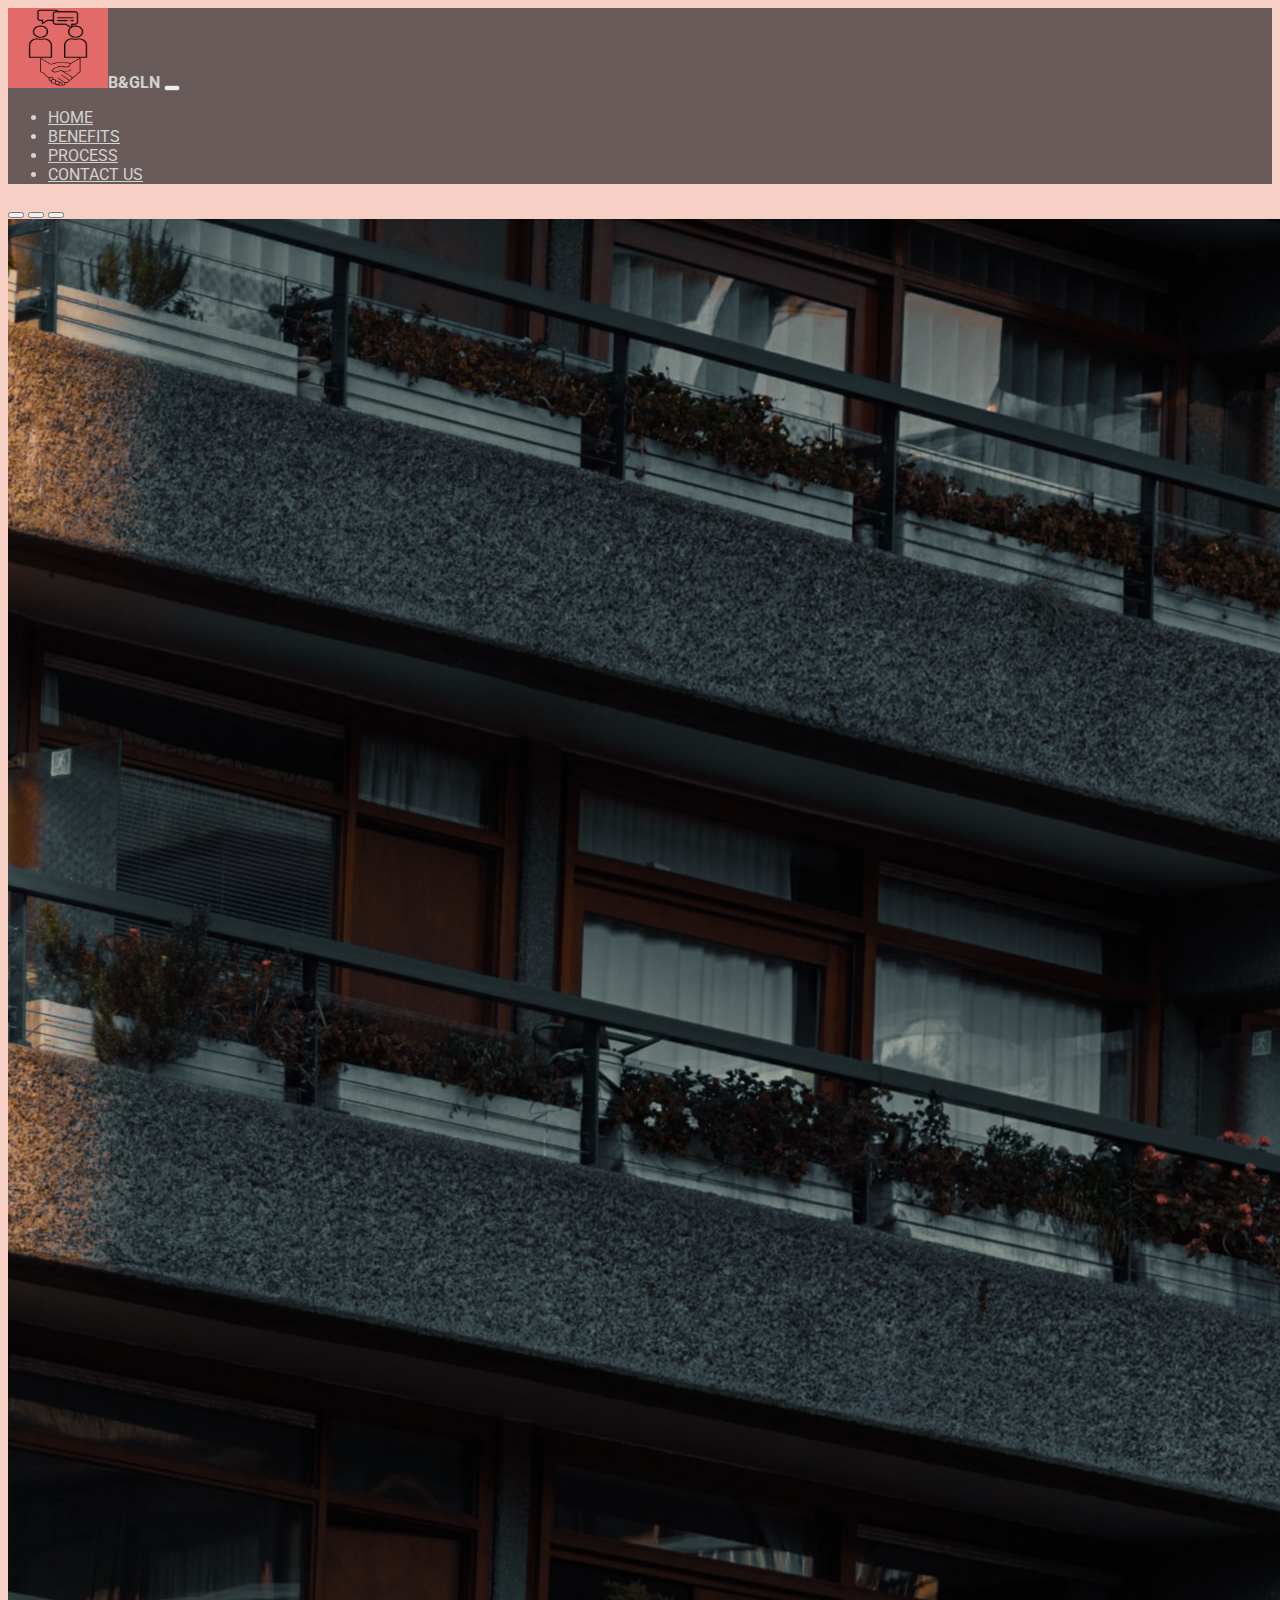
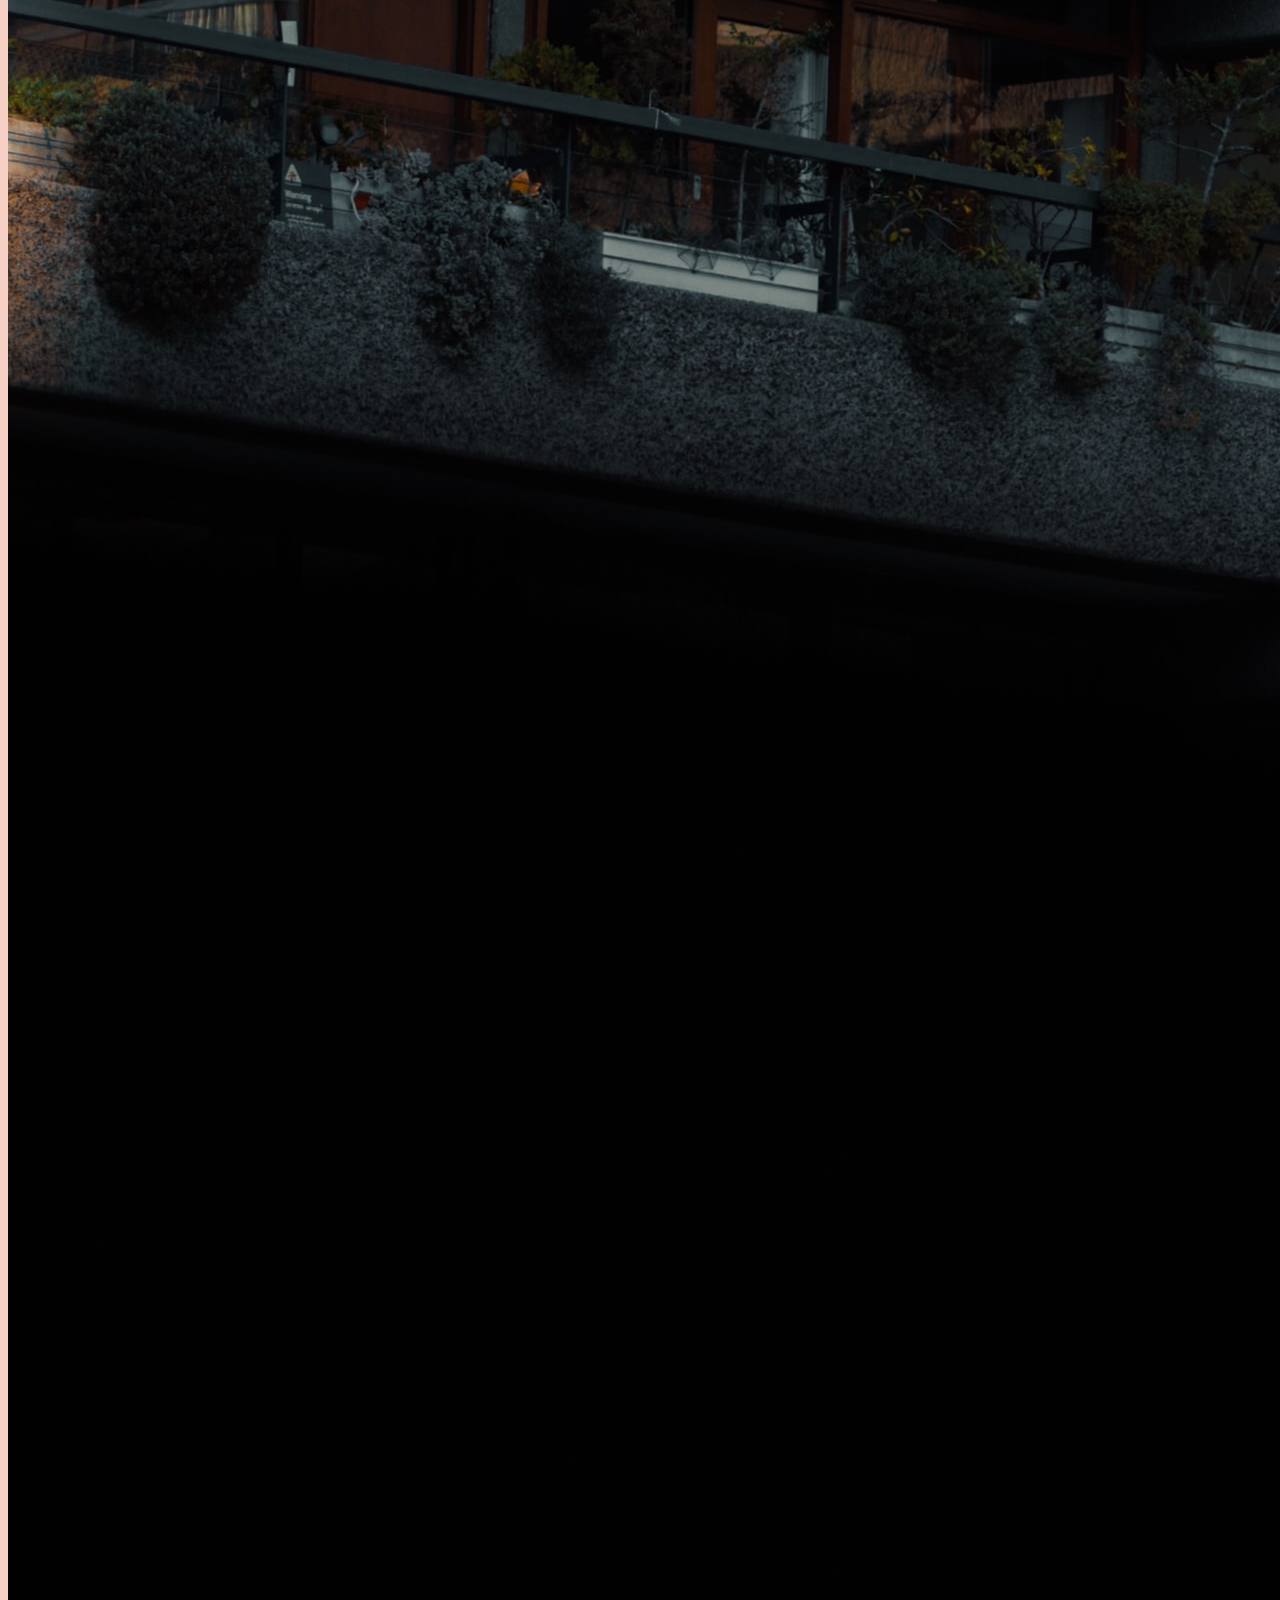
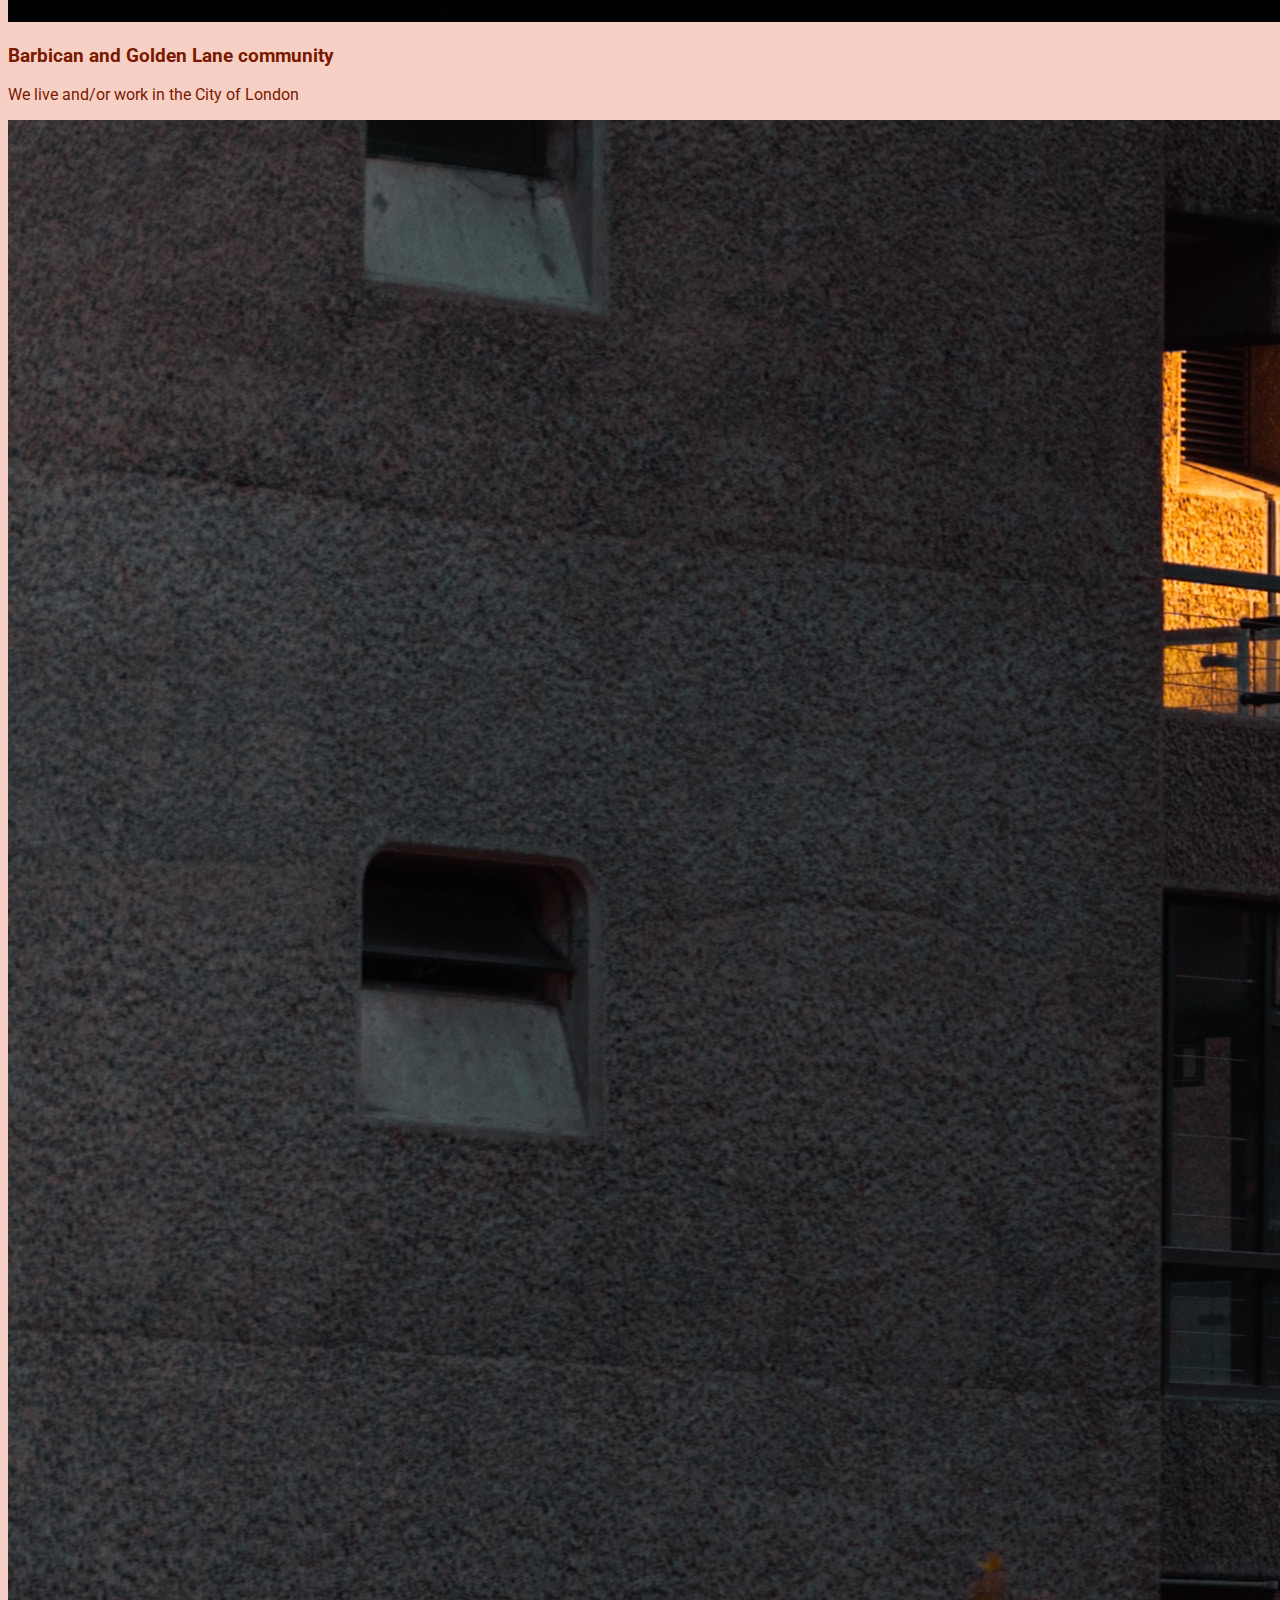
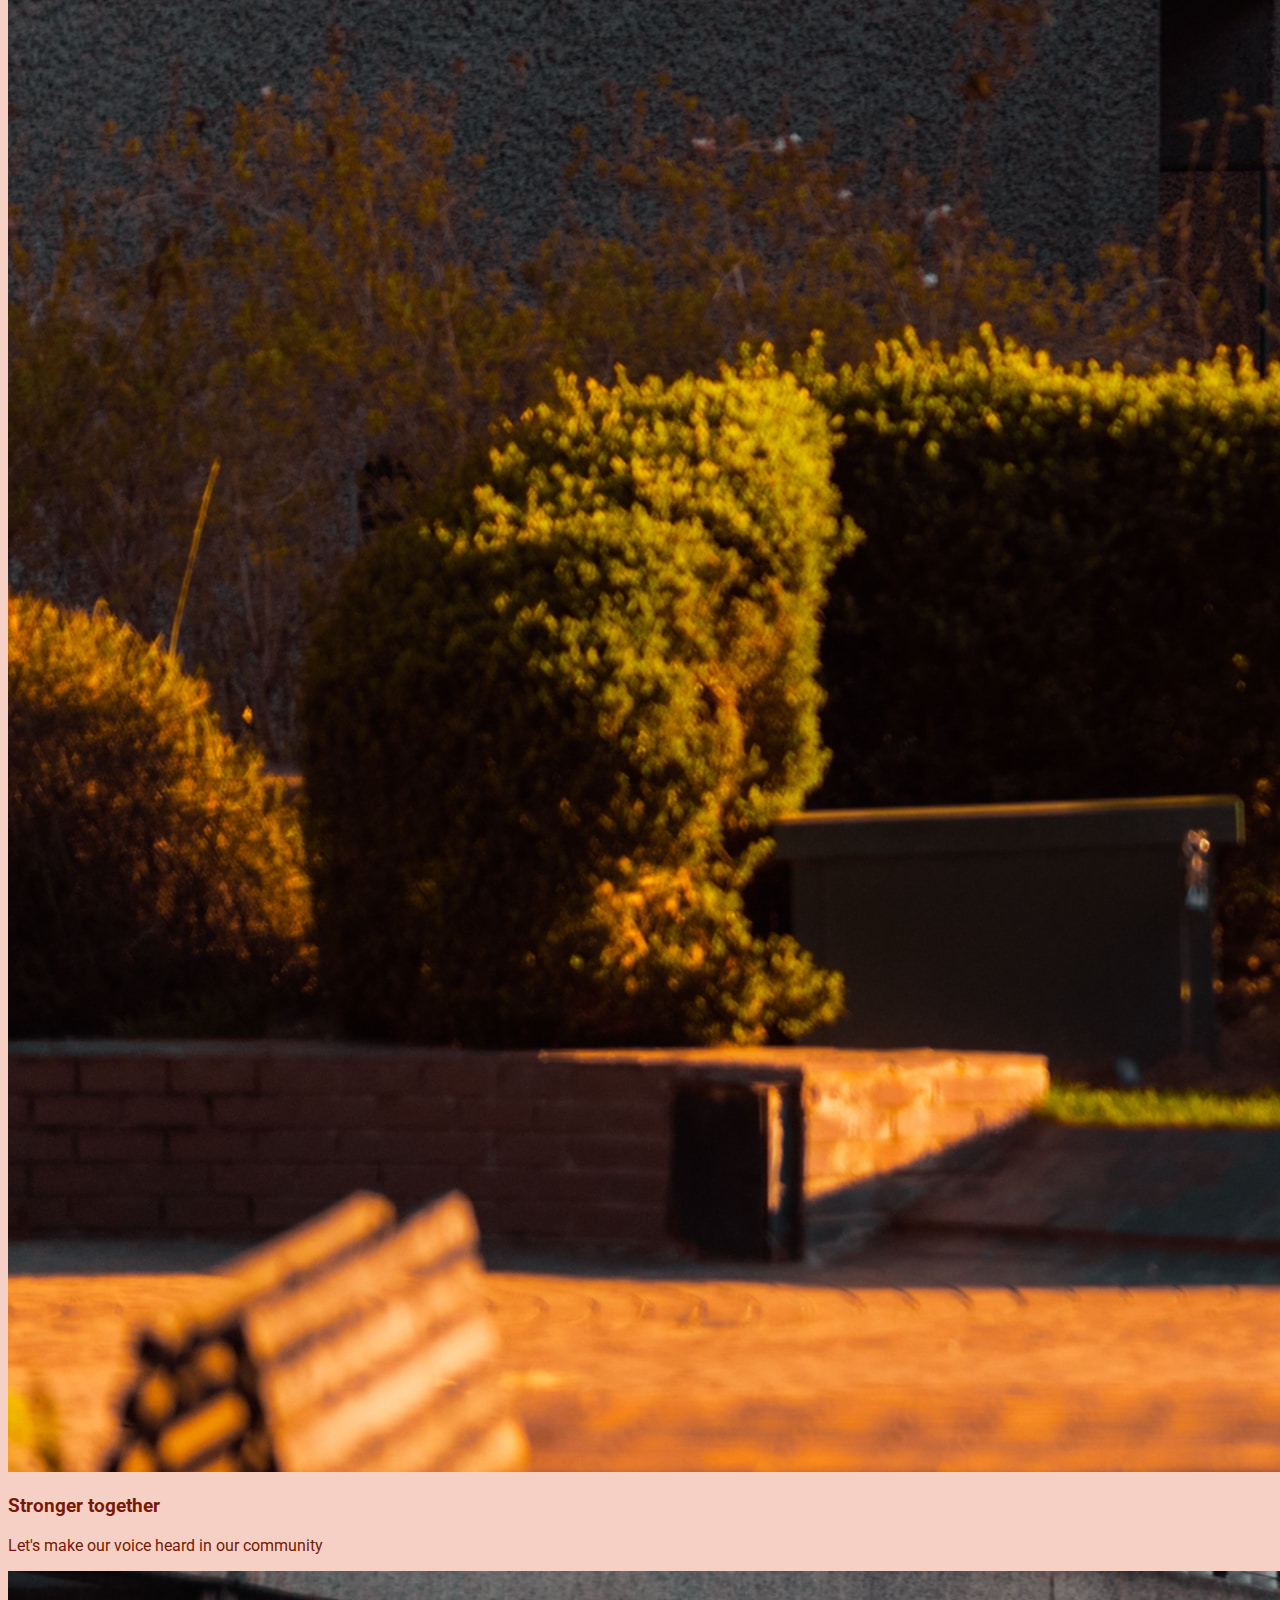
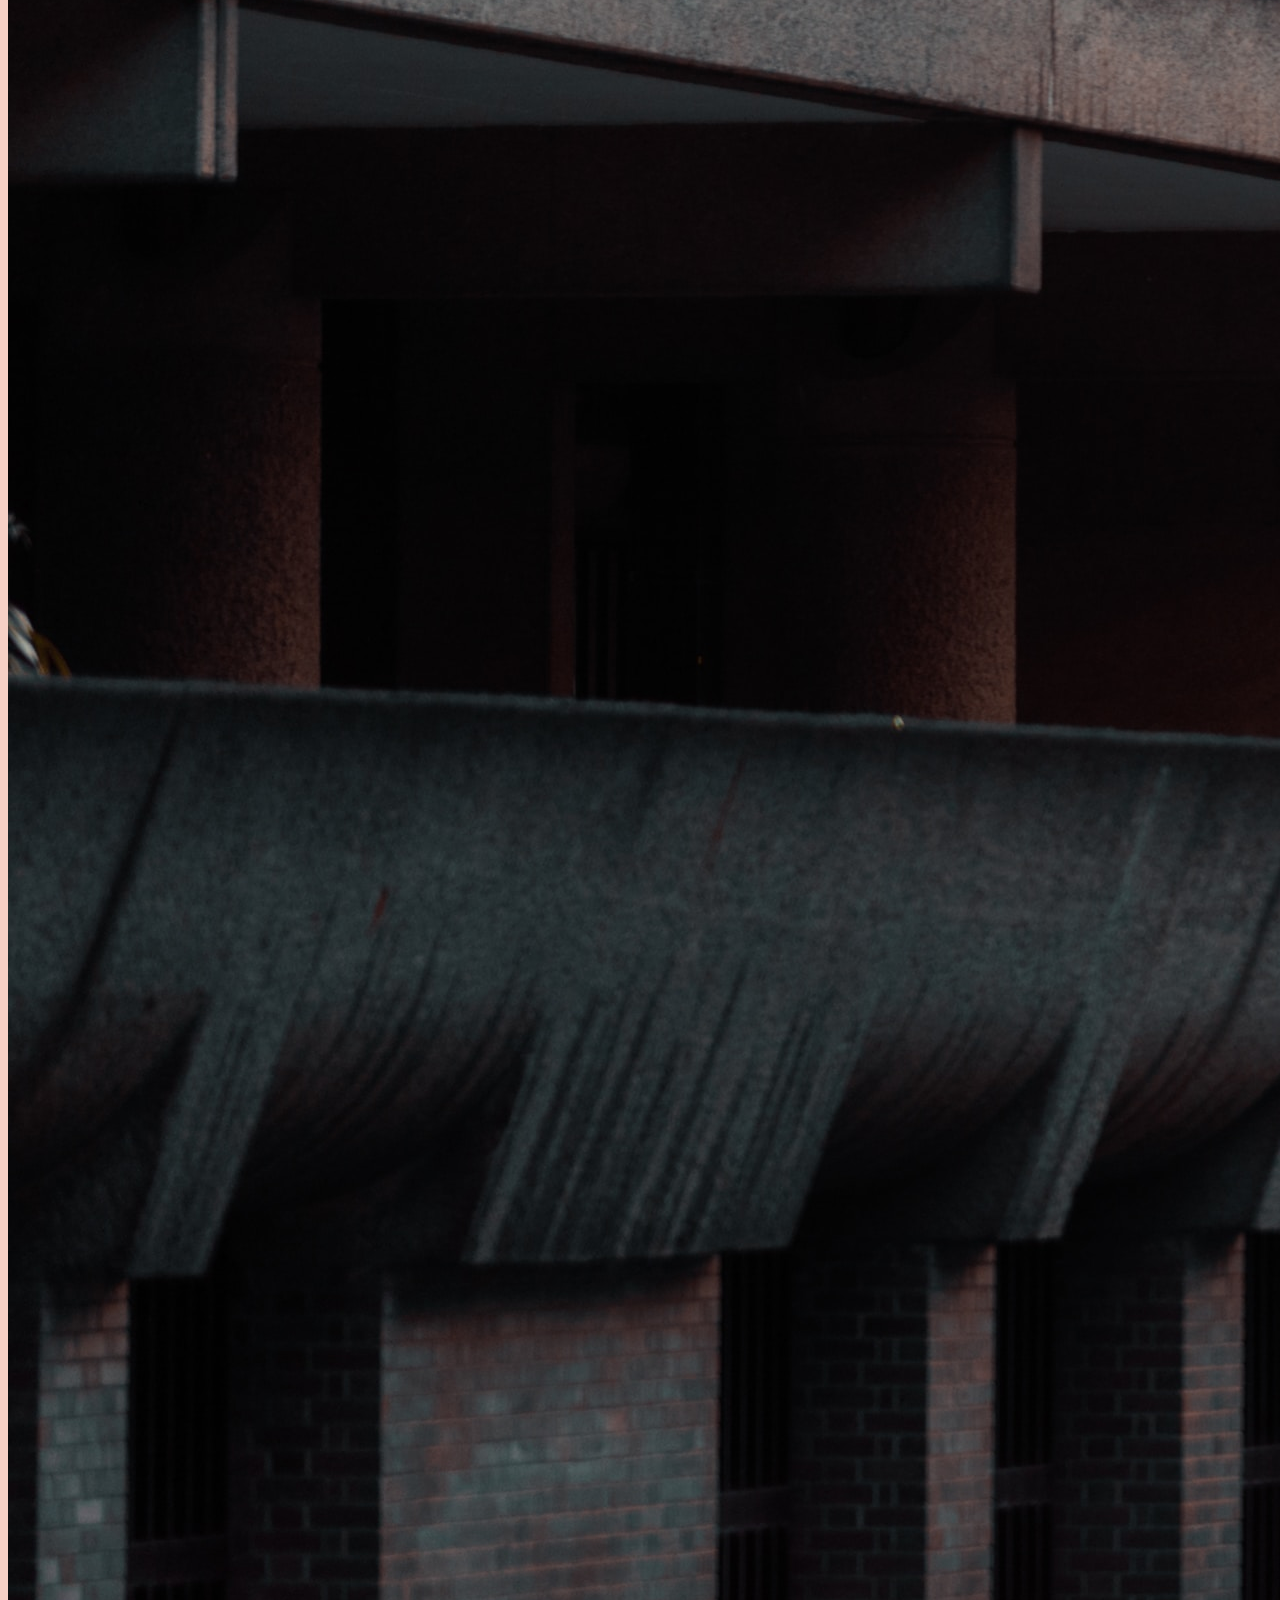
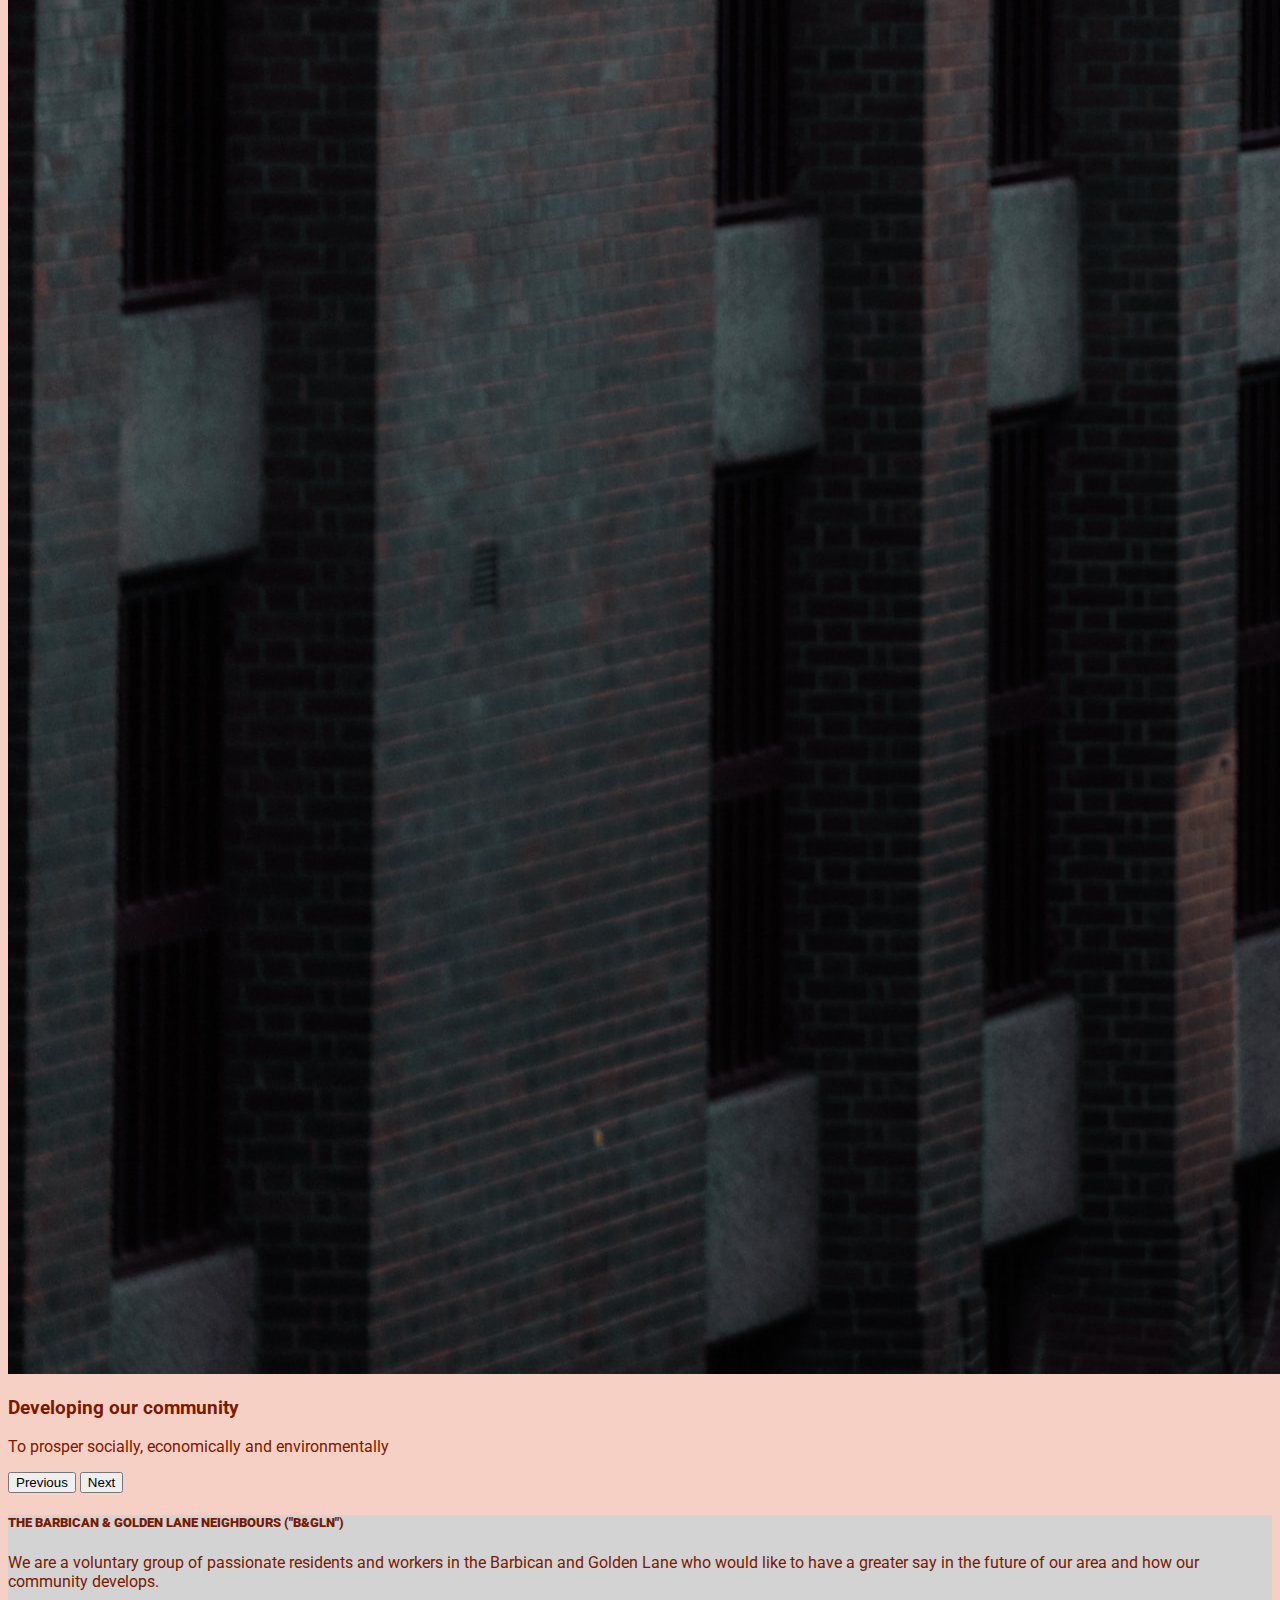
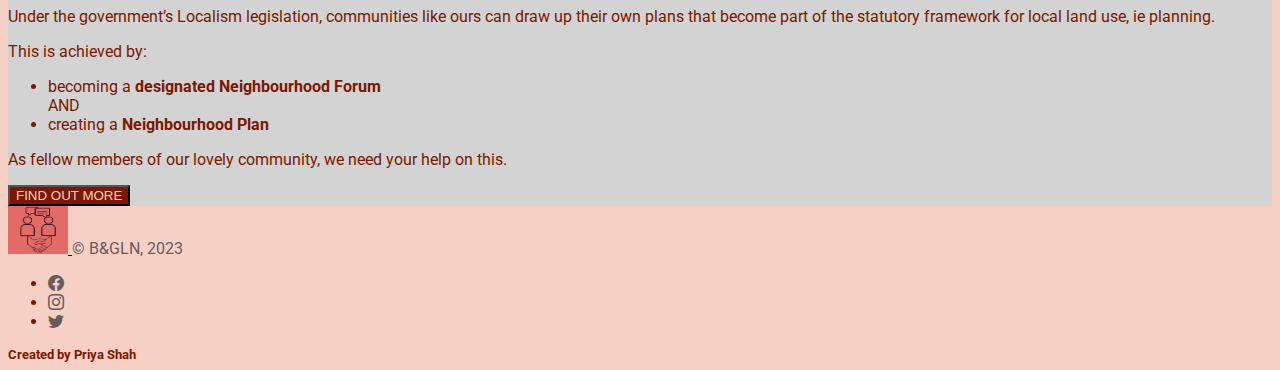
<file: index.html>
<!doctype html>
<html lang="en">

  <head>
    <meta charset="utf-8">
    <meta name="viewport" content="width=device-width, initial-scale=1">
    <title>Barbican and Golden Lane Neighbours</title>
    <link href="https://cdn.jsdelivr.net/npm/bootstrap@5.2.3/dist/css/bootstrap.min.css" rel="stylesheet" integrity="sha384-rbsA2VBKQhggwzxH7pPCaAqO46MgnOM80zW1RWuH61DGLwZJEdK2Kadq2F9CUG65" crossorigin="anonymous">
    <link href="https://fonts.googleapis.com/css2?family=Roboto&display=swap" rel="stylesheet">
    <link rel="stylesheet" href="https://cdn.jsdelivr.net/npm/bootstrap-icons@1.10.5/font/bootstrap-icons.css">
    <link href="./assets/css/style.css" rel="stylesheet">
  
  </head>

  <body>
    <!---START Navbar--->
    <nav class="navbar navbar-expand-lg" style="background-color:#6a5b5b;">
      <div class="container-fluid">
        <a class="navbar-brand" href="#" style="color: #d3d3d3"></a><img src="assets/images/Logo1.png" alt="Logo" class="rounded bi me-2" width="100" height="80" aria-label="BGLN Logo"><strong><xl>B&GLN</xl></strong></a>
        <button class="navbar-toggler" style="color:#d3d3d3" type="button" data-bs-toggle="collapse" data-bs-target="#navbarSupportedContent" aria-controls="navbarSupportedContent" aria-expanded="false" aria-label="Toggle navigation">
          <span class="navbar-toggler-icon" style="background-color:#d3d3d3"></span>
        </button>
        <div class="collapse navbar-collapse" id="navbarSupportedContent">
          <ul class="navbar-nav ms-auto mb-2 mb-lg-0">
            <li class="nav-item">
              <a class="nav-link active" style="color: #d3d3d3"  aria-current="page" href="index.html">HOME</a>
            </li>
            <li class="nav-item">
              <a class="nav-link" style="color: #d3d3d3" href="benefits.html">BENEFITS</a>
            </li>            
            <li class="nav-item">
              <a class="nav-link" style="color: #d3d3d3" href="process.html">PROCESS</a>
            </li>
            <li class="nav-item">
              <a class="nav-link" style="color: #d3d3d3" href="contact.html">CONTACT US</a>
            </li>
          </ul>
        </div>
      </div>
    </nav>
<!---END Navbar--->
<div class="row border-bottom border-5"></div>
<!---START Hero--->
<div id="carouselExampleCaptions" class="carousel slide" data-bs-ride="false">
  <div class="carousel-indicators">
    <button type="button" data-bs-target="#carouselExampleCaptions" data-bs-slide-to="0" class="active" aria-current="true" aria-label="Slide 1"></button>
    <button type="button" data-bs-target="#carouselExampleCaptions" data-bs-slide-to="1" aria-label="Slide 2"></button>
    <button type="button" data-bs-target="#carouselExampleCaptions" data-bs-slide-to="2" aria-label="Slide 3"></button>
  </div>
  <div class="carousel-inner">
    <div class="carousel-item active">
      <img src="assets/images/Barbican1.jpg" class="d-block w-100" alt="...">
      <div class="carousel-caption d-none d-md-block">
        <h3>Barbican and Golden Lane community</h3>
        <p>We live and/or work in the City of London</p>
      </div>
    </div>
    <div class="carousel-item">
      <img src="assets/images/Barbican2.jpg" class="d-block w-100" alt="...">
      <div class="carousel-caption d-none d-md-block">
        <h3>Stronger together</h3>
        <p>Let's make our voice heard in our community</p>
      </div>
    </div>
    <div class="carousel-item">
      <img src="assets/images/Barbican3.jpg" class="d-block w-100" alt="...">
      <div class="carousel-caption d-none d-md-block">
        <h3>Developing our community</h3>
        <p>To prosper socially, economically and environmentally</p>
      </div>
    </div>
  </div>
  <button class="carousel-control-prev" type="button" data-bs-target="#carouselExampleCaptions" data-bs-slide="prev">
    <span class="carousel-control-prev-icon" aria-hidden="true"></span>
    <span class="visually-hidden">Previous</span>
  </button>
  <button class="carousel-control-next" type="button" data-bs-target="#carouselExampleCaptions" data-bs-slide="next">
    <span class="carousel-control-next-icon" aria-hidden="true"></span>
    <span class="visually-hidden">Next</span>
  </button>
</div>
<!---END Hero--->
<div class="row border-bottom border-5"></div>
<!---START About Us--->
<div class="card text-center" style="background-color: #d3d3d3;">
  <div class="card-body about-us">
    <h5><strong>THE BARBICAN & GOLDEN LANE NEIGHBOURS ("B&GLN")</strong></h5>
    <p>We are a voluntary group of passionate residents and workers in the Barbican and Golden Lane who would like to have a greater say in the future of our area and how our community develops.</p>
  <p>Under the government’s Localism legislation, communities like ours can draw up their own plans that become part of the statutory framework for local land use, ie planning.</p>
  <p>This is achieved by:
    <ul class="list-unstyled">
      <li>becoming a <strong>designated Neighbourhood Forum</strong></li>
      AND
      <li>creating a <strong>Neighbourhood Plan</strong></li>
    </ul>
  </p>
  <p>As fellow members of our lovely community, we need your help on this.</p>
  <a href="process.html"><button type="button" class="btn" style="background-color: #7B1800; color:#F6d0c5;" >FIND OUT MORE</button></a>
  </div>
</div>
<!---END About Us--->
<div class="row border-bottom border-5"></div>
<!---START Footer--->
<footer class="d-flex flex-wrap justify-content-between align-items-center px-3 py-2 mx-3 my-2">
  <div class="col-md-4 d-flex align-items-center" style="color:#6a5b5b">
    <a href="/" class="mb-3 me-2 mb-md-0 text-decoration-none lh-1">
      <img src="assets/images/Logo1.png" alt="Logo" class="rounded bi me-2" width="60" height="48" aria-label="BGLN Logo">
    </a>
    <span class="mb-3 mb-md-0">© B&GLN, 2023</span>
    
  </div>
  
  <ul class="nav col-md-4 justify-content-end list-unstyled d-flex">
    
    <li class="ms-5"><a style="color:#6a5b5b" width="48" height="48" href="https://www.facebook.com/" target="_blank"><i class="bi bi-facebook"></i></a></li>
      <li class="ms-5"><a style="color:#6a5b5b" width="48" height="48" href="https://www.instagram.com/" target="_blank"><i class="bi bi-instagram"></i></a></li>
        <li class="ms-5"><a style="color:#6a5b5b" width="48" height="48" href="https://twitter.com/" target="_blank"><i class="bi bi-twitter"></i></a></li>
        
  </ul>
  
</footer>
<div class="d-flex flex-wrap justify-content-between align-items-center px-3 pb-1 mx-3" style="font-size: small;"><strong>Created by Priya Shah</strong></div>

<!---END Footer--->
    
    
    <script src="https://cdn.jsdelivr.net/npm/bootstrap@5.2.3/dist/js/bootstrap.bundle.min.js" integrity="sha384-kenU1KFdBIe4zVF0s0G1M5b4hcpxyD9F7jL+jjXkk+Q2h455rYXK/7HAuoJl+0I4" crossorigin="anonymous"></script>
  </body>
</html>
</file>
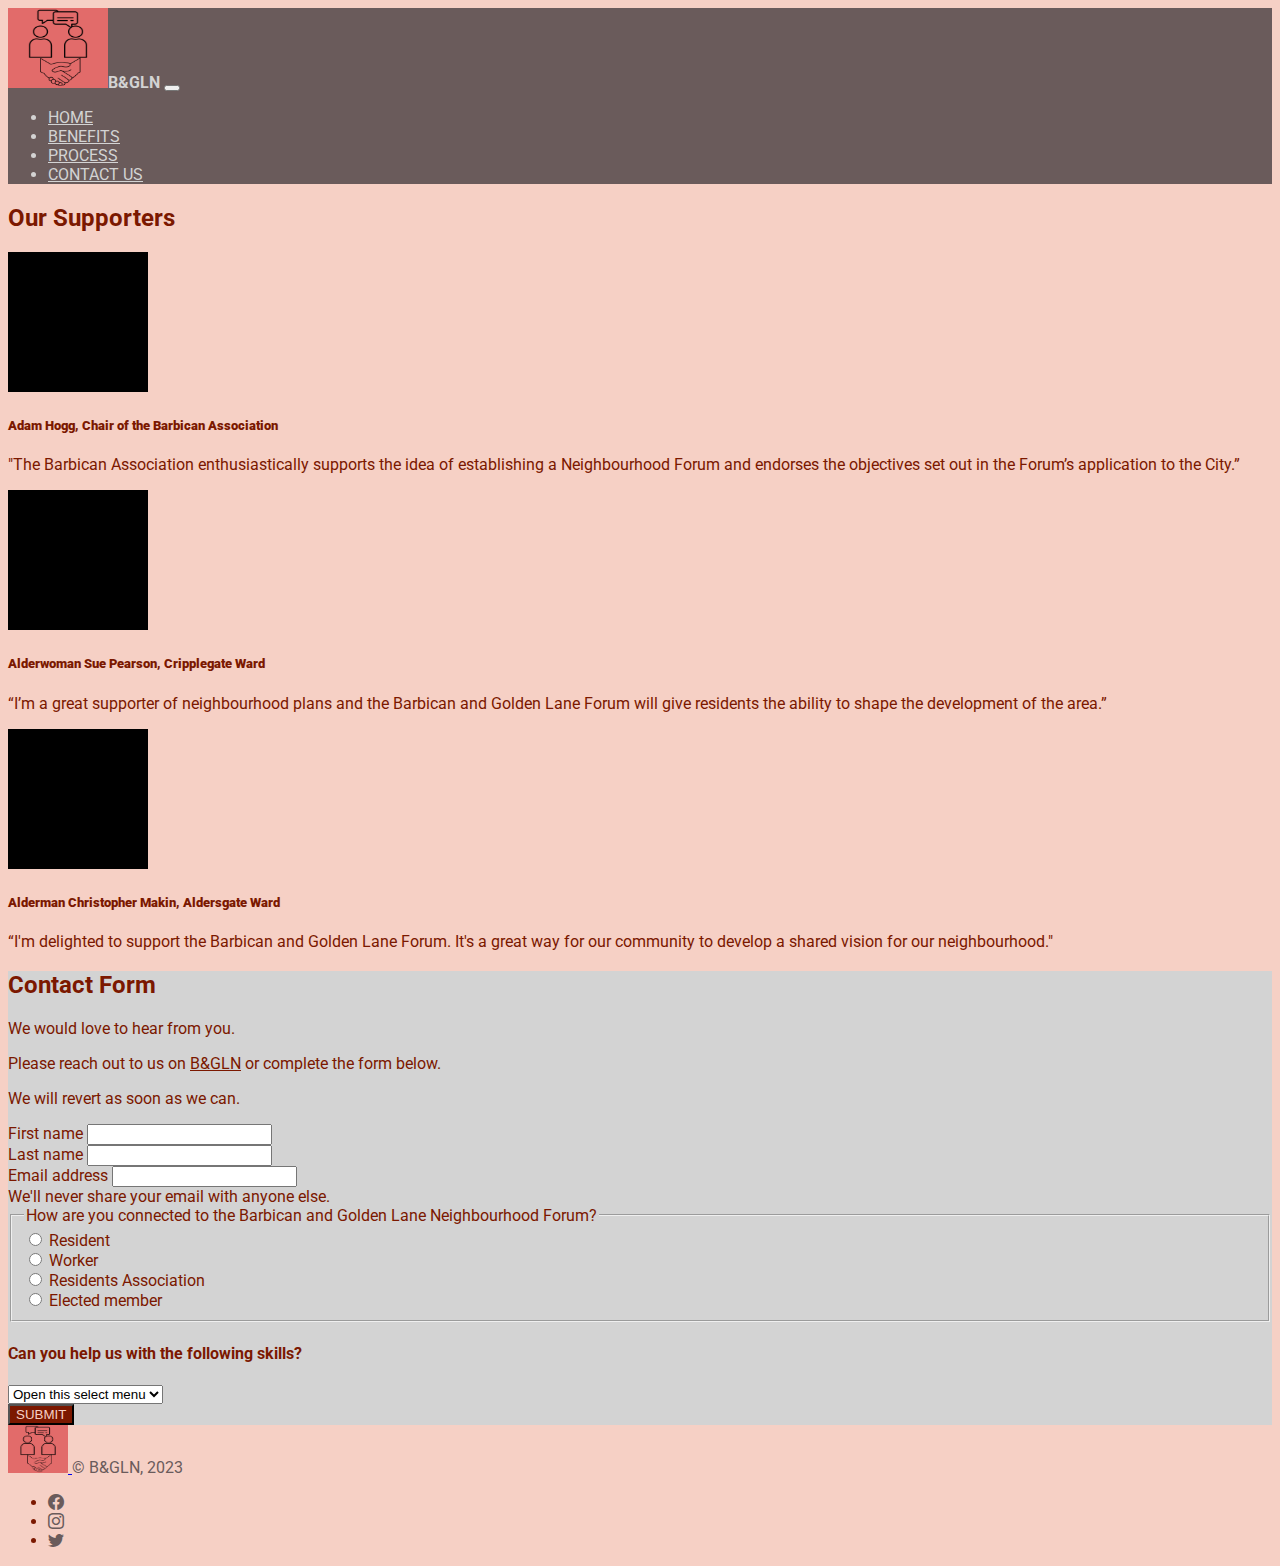
<file: contact.html>
<!doctype html>
<html lang="en">

  <head>
    <meta charset="utf-8">
    <meta name="viewport" content="width=device-width, initial-scale=1">
    <title>Barbican and Golden Lane Neighbours</title>
    <link href="https://cdn.jsdelivr.net/npm/bootstrap@5.2.3/dist/css/bootstrap.min.css" rel="stylesheet" integrity="sha384-rbsA2VBKQhggwzxH7pPCaAqO46MgnOM80zW1RWuH61DGLwZJEdK2Kadq2F9CUG65" crossorigin="anonymous">
    <link href="https://fonts.googleapis.com/css2?family=Roboto&display=swap" rel="stylesheet">
    <link rel="stylesheet" href="https://cdn.jsdelivr.net/npm/bootstrap-icons@1.10.5/font/bootstrap-icons.css">
    <link href="./assets/css/style.css" rel="stylesheet">
  
  </head>

  <body>
    <!---START Navbar--->
    <nav class="navbar navbar-expand-lg" style="background-color:#6a5b5b;">
      <div class="container-fluid">
        <a class="navbar-brand" href="#" style="color: #d3d3d3"></a><img src="assets/images/Logo1.png" alt="Logo" class="rounded bi me-2" width="100" height="80" aria-label="BGLN Logo"><strong><xl>B&GLN</xl></strong></a>
        <button class="navbar-toggler" type="button" data-bs-toggle="collapse" data-bs-target="#navbarSupportedContent" aria-controls="navbarSupportedContent" aria-expanded="false" aria-label="Toggle navigation">
          <span class="navbar-toggler-icon"></span>
        </button>
        <div class="collapse navbar-collapse" id="navbarSupportedContent">
          <ul class="navbar-nav ms-auto mb-2 mb-lg-0">
            <li class="nav-item">
              <a class="nav-link" style="color: #d3d3d3" href="index.html">HOME</a>
            </li>
            <li class="nav-item">
              <a class="nav-link" style="color: #d3d3d3" href="benefits.html">BENEFITS</a>
            </li>            
            <li class="nav-item">
              <a class="nav-link" style="color: #d3d3d3" href="process.html">PROCESS</a>
            </li>
            <li class="nav-item">
              <a class="nav-link active" style="color: #d3d3d3" aria-current="page" href="contact.html">CONTACT US</a>
            </li>
          </ul>
        </div>
      </div>
    </nav>
<!---END Navbar--->

<div class="row border-bottom border-5"></div>

<!--START Supporters-->
<div class="container-fluid py-xl-4 pageheading2">
  <div class="row">
    <div class="col-md-8 col-xl-6 text-center mx-auto">
      <h2>Our Supporters</h2>
  </div>
  </div>
</div>

<div class="container marketing py-1">

    <!-- Three columns of text under image of supporter -->
    <div class="row" >
      <div class="col-lg-4 text-center">
        <svg class="bd-placeholder-img rounded-circle" width="140" height="140" xmlns="http://www.w3.org/2000/svg" role="img" aria-label="Placeholder" preserveAspectRatio="xMidYMid slice" focusable="false"><title>Placeholder</title><rect width="100%" height="100%" fill="var(--bs-secondary-color)"></rect></svg>
        <h5 class="fw-normal pt-2"><strong>Adam Hogg, Chair of the Barbican Association</strong></h5>
        <p>"The Barbican Association enthusiastically supports the idea of establishing a Neighbourhood Forum and endorses the objectives set out in the Forum’s application to the City.”</p>
     
      </div><!-- /.col-lg-4 -->
      <div class="col-lg-4 text-center">
        <svg class="bd-placeholder-img rounded-circle" width="140" height="140" xmlns="http://www.w3.org/2000/svg" role="img" aria-label="Placeholder" preserveAspectRatio="xMidYMid slice" focusable="false"><title>Placeholder</title><rect width="100%" height="100%" fill="var(--bs-secondary-color)"></rect></svg>
        <h5 class="fw-normal pt-2"><strong>Alderwoman Sue Pearson, Cripplegate Ward</strong></h5>
        <p>“I’m a great supporter of neighbourhood plans and the Barbican and Golden Lane Forum will give residents the ability to shape the development of the area.”</p>
      
      </div><!-- /.col-lg-4 -->
      <div class="col-lg-4 text-center">
        <svg class="bd-placeholder-img rounded-circle" width="140" height="140" xmlns="http://www.w3.org/2000/svg" role="img" aria-label="Placeholder" preserveAspectRatio="xMidYMid slice" focusable="false"><title>Placeholder</title><rect width="100%" height="100%" fill="var(--bs-secondary-color)"></rect></svg>
        <h5 class="fw-normal pt-2"><strong>Alderman Christopher Makin, Aldersgate Ward</strong></h5>
        <p>“I'm delighted to support the Barbican and Golden Lane Forum. It's a great way for our community to develop a shared vision for our neighbourhood."</p>
        
      </div><!-- /.col-lg-4 -->
    </div><!-- /.row -->

</div>

<!--END Supporters-->
<div class="row border-bottom border-5"></div>

<!---START Contact Form--->
<div class="container-fluid py-4 py-xl-4 pageheading2" style="background-color: #D3D3D3;">
    <div class="row mb-2">
      <div class="col-md-8 col-xl-6 pb-1 text-center mx-auto">
        <h2>Contact Form</h2>
        <div>
            <p class="w-lg-50">We would love to hear from you.</p>
            <p>Please reach out to us on <a style="color:#7B1800" href=#>B&GLN</a> or complete the form below.</p>
            <p> We will revert as soon as we can.</p>
      </div>
    </div>
    </div>
<div>

    <div class="bd-example-snippet bd-code-snippet mx-5 my-3"><div class="bd-example">
    <form>
        <div class="row mb-3">
            <div class="col">
                <label for="FirstName" class="form-label">First name</label>            
              <input type="text" class="form-control" placeholder="" aria-label="First name">
            </div>
            <div class="col">
                <label for="LastName" class="form-label">Last name</label>
              <input type="text" class="form-control" placeholder="" aria-label="Last name">
            </div>
          </div>
      <div class="mb-3">
        <label for="exampleInputEmail1" class="form-label">Email address</label>
        <input type="email" class="form-control" id="exampleInputEmail1" aria-describedby="emailHelp">
        <div id="emailHelp" class="form-text">We'll never share your email with anyone else.</div>
      </div>

      <fieldset class="mb-3">
        <legend>How are you connected to the Barbican and Golden Lane Neighbourhood Forum?</legend>
        <div class="mb-3 form-check">
          <input type="radio" name="radios" class="form-check-input" id="exampleRadio1">
          <label class="form-check-label" for="exampleRadio1">Resident</label>
        </div>
        <div class="mb-3 form-check">
          <input type="radio" name="radios" class="form-check-input" id="exampleRadio2">
          <label class="form-check-label" for="exampleRadio2">Worker</label>
        </div>
        <div class="mb-3 form-check">
            <input type="radio" name="radios" class="form-check-input" id="exampleRadio3">
            <label class="form-check-label" for="exampleRadio2">Residents Association</label>
          </div>
        <div class="mb-3 form-check">
            <input type="radio" name="radios" class="form-check-input" id="exampleRadio4">
            <label class="form-check-label" for="exampleRadio2">Elected member</label>
          </div>
      </fieldset>

      <div class="mb-3">
        <label for="exampleSelect" class="form-label"><h4>Can you help us with the following skills?</h4></label>
        <select class="form-select" id="exampleSelect">
          <option selected="" style="color:#d3d3d3;">Open this select menu</option>
          <option value="1">Digital skills</option>
          <option value="2">Graphics</option>
          <option value="3">Planning</option>
          <option value="4">Campaigning</option>
          <option value="5">Other</option>
        </select>
      </div>



      <button type="submit" class="btn" style="background-color: #7B1800; color:#F6d0c5;">SUBMIT</button>
    </form>
    </div>
  </div>

  </div>
</div>


<!---END Form--->

<div class="row border-bottom border-5"></div>

<!---START Footer--->
<footer class="d-flex flex-wrap justify-content-between align-items-center px-3 py-2 mx-3 my-2">
  <div class="col-md-4 d-flex align-items-center" style="color:#6a5b5b">
    <a href="/" class="mb-3 me-2 mb-md-0 text-decoration-none lh-1">
      <img src="assets/images/Logo1.png" alt="Logo" class="rounded bi me-2" width="60" height="48" aria-label="BGLN Logo">
    </a>
    <span class="mb-3 mb-md-0">© B&GLN, 2023</span>
  </div>

  <ul class="nav col-md-4 justify-content-end list-unstyled d-flex">
    
    <li class="ms-5"><a style="color:#6a5b5b" width="48" height="48" href="https://www.facebook.com/" target="_blank"><i class="bi bi-facebook"></i></a></li>
      <li class="ms-5"><a style="color:#6a5b5b" width="48" height="48" href="https://www.instagram.com/" target="_blank"><i class="bi bi-instagram"></i></a></li>
        <li class="ms-5"><a style="color:#6a5b5b" width="48" height="48" href="https://twitter.com/"target="_blank"><i class="bi bi-twitter"></i></a></li>
        
  </ul>
</footer>
<!---END Footer--->
    
    
    <script src="https://cdn.jsdelivr.net/npm/bootstrap@5.2.3/dist/js/bootstrap.bundle.min.js" integrity="sha384-kenU1KFdBIe4zVF0s0G1M5b4hcpxyD9F7jL+jjXkk+Q2h455rYXK/7HAuoJl+0I4" crossorigin="anonymous"></script>
  </body>
</html>
</file>
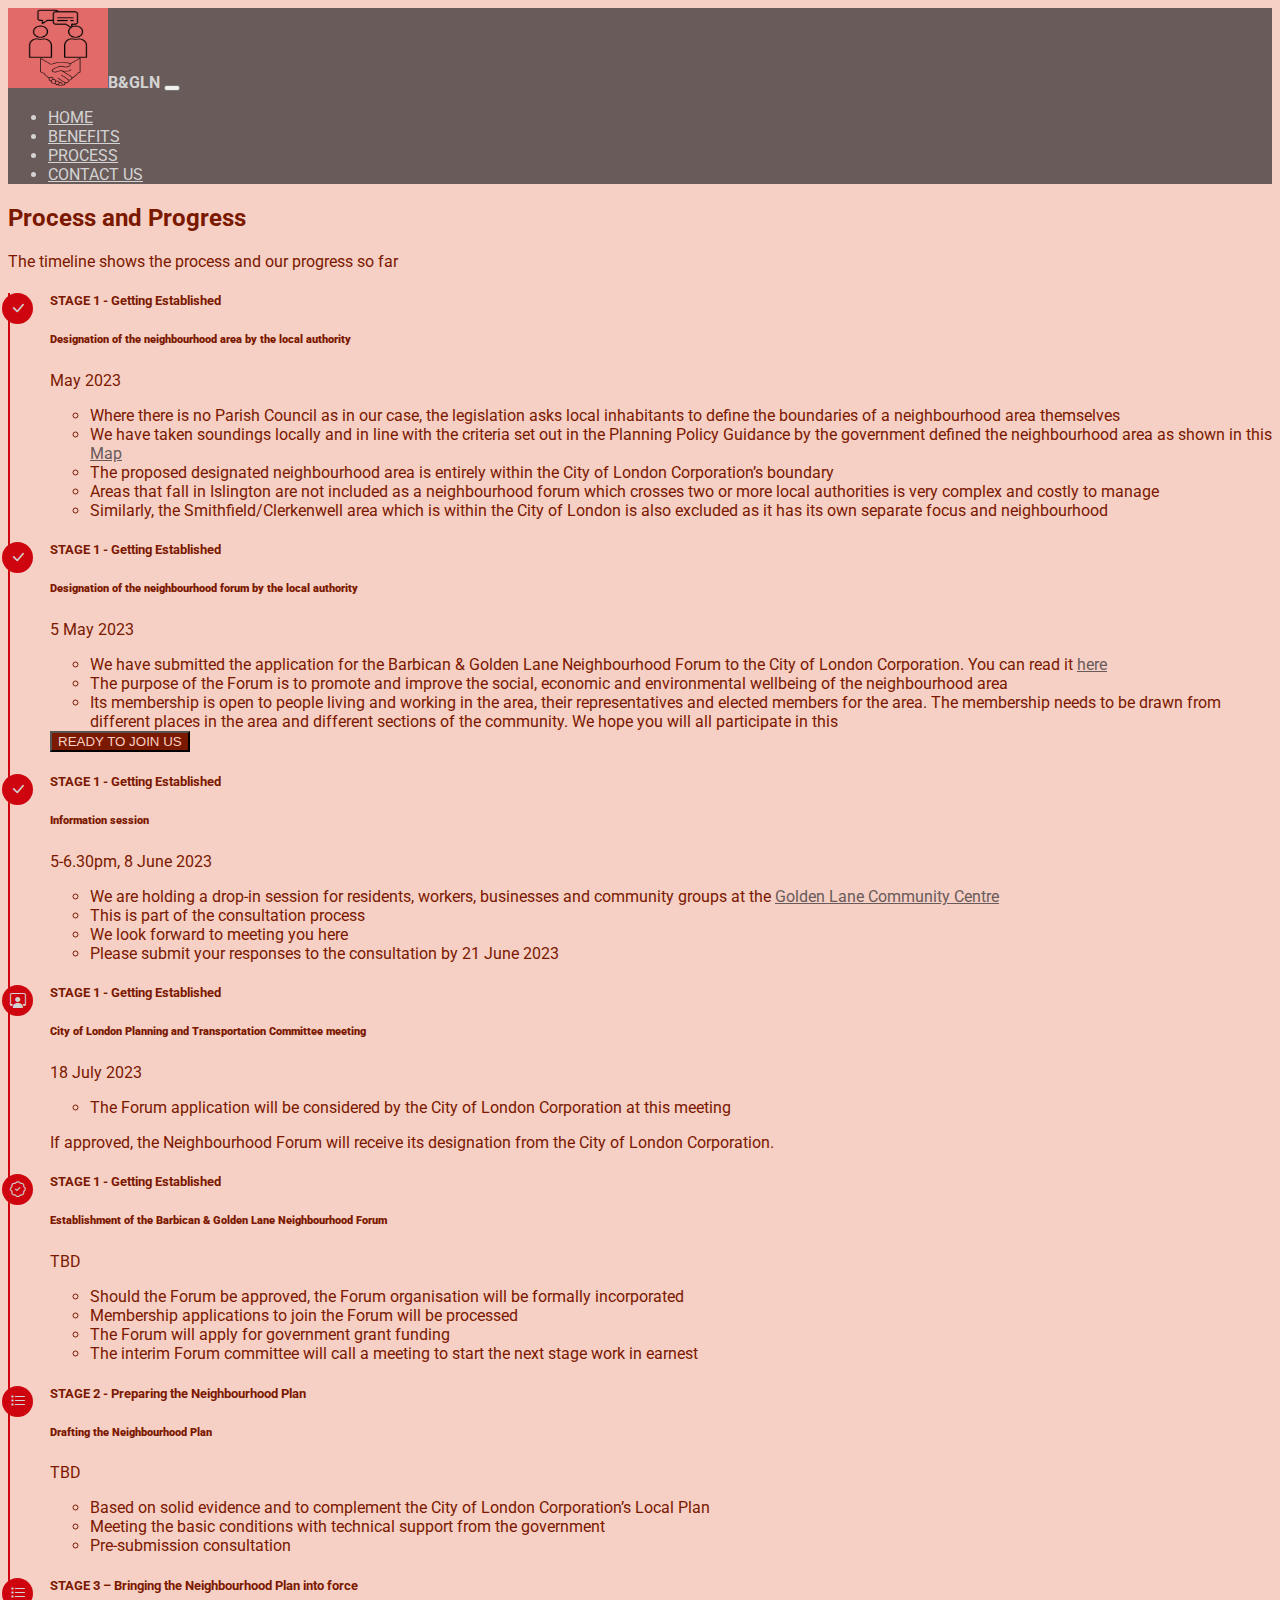
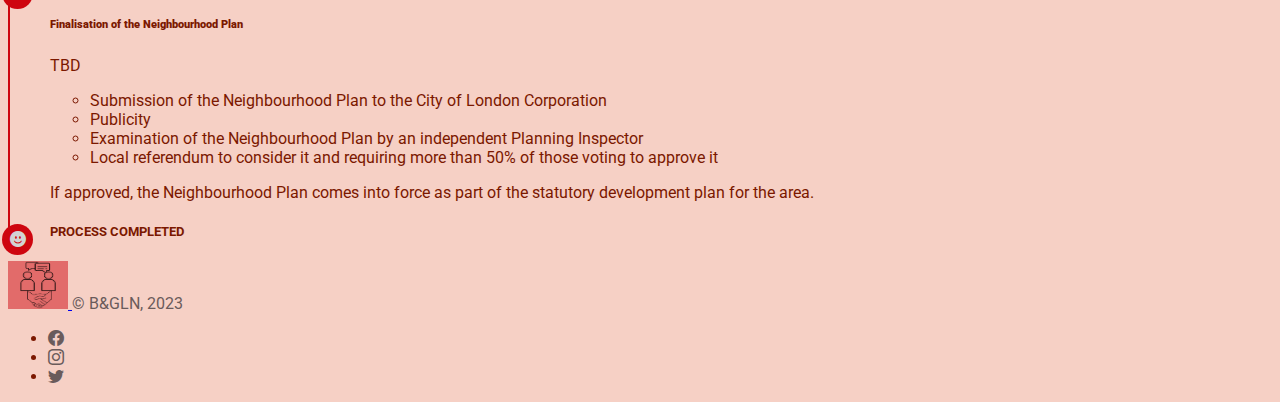
<file: process.html>
<!doctype html>
<html lang="en">

  <head>
    <meta charset="utf-8">
    <meta name="viewport" content="width=device-width, initial-scale=1">
    <title>Barbican and Golden Lane Neighbours</title>
    <link href="https://cdn.jsdelivr.net/npm/bootstrap@5.2.3/dist/css/bootstrap.min.css" rel="stylesheet" integrity="sha384-rbsA2VBKQhggwzxH7pPCaAqO46MgnOM80zW1RWuH61DGLwZJEdK2Kadq2F9CUG65" crossorigin="anonymous">
    <link href="https://fonts.googleapis.com/css2?family=Roboto&display=swap" rel="stylesheet">
    <link rel="stylesheet" href="https://cdn.jsdelivr.net/npm/bootstrap-icons@1.10.5/font/bootstrap-icons.css">
    <link href="./assets/css/style.css" rel="stylesheet">
  
  </head>

  <body>
    <!---START Navbar--->
    <nav class="navbar navbar-expand-lg" style="background-color:#6a5b5b;">
      <div class="container-fluid">
        <a class="navbar-brand" href="#" style="color: #d3d3d3"></a><img src="assets/images/Logo1.png" alt="Logo" class="rounded bi me-2" width="100" height="80" aria-label="BGLN Logo"><strong><xl>B&GLN</xl></strong></a>
        <button class="navbar-toggler" type="button" data-bs-toggle="collapse" data-bs-target="#navbarSupportedContent" aria-controls="navbarSupportedContent" aria-expanded="false" aria-label="Toggle navigation">
          <span class="navbar-toggler-icon"></span>
        </button>
        <div class="collapse navbar-collapse" id="navbarSupportedContent">
          <ul class="navbar-nav ms-auto mb-2 mb-lg-0">
            <li class="nav-item">
              <a class="nav-link" style="color: #d3d3d3" href="index.html">HOME</a>
            </li>
            <li class="nav-item">
              <a class="nav-link" style="color: #d3d3d3"  href="benefits.html">BENEFITS</a>
            </li>            <li class="nav-item">
              <a class="nav-link active" style="color: #d3d3d3" aria-current="page" href="process.html">PROCESS</a>
            </li>
            <li class="nav-item">
              <a class="nav-link" style="color: #d3d3d3" href="contact.html">CONTACT US</a>
            </li>
          </ul>
        </div>
      </div>
    </nav>
<!---END Navbar--->

<div class="row border-bottom border-5"></div>

<!---START Process--->
<div class="container-fluid py-4 py-xl-4 pageheading2">
<div class="row mb-1">
  <div class="col-md-8 col-xl-6 pb-1 text-center mx-auto">
    <h2>Process and Progress</h2>
    <p class="w-lg-50">The timeline shows the process and our progress so far</p>
  </div>
</div>
</div>


<!-- Section: Timeline -->
<section class="py-2 px-5">
    <ul class="timeline-with-icons" style="border-color: #ce050f;">
      <li class="timeline-item mb-5">
        <span class="timeline-icon" style="background-color: #ce050f; color:#d3d3d3;">
            <i class="bi bi-check-lg"></i>
        </span>
  
        <h5 class="fw-bold">STAGE 1 - Getting Established</h5>
        <h6><strong>Designation of the neighbourhood area by the local authority</strong></h6>
        <p class="text-muted mb-2 fw-bold">May 2023</p>
        <p class="text-muted">
            <ul>
                <li>Where there is no Parish Council as in our case, the legislation asks local inhabitants to define the boundaries of a neighbourhood area themselves</li>
                <li>We have taken soundings locally and in line with the criteria set out in the Planning Policy Guidance by the government defined the neighbourhood area as shown in this <a href="assets/images/B&GLNProposedAREA.jpg" target="_blank" style="color:#6a5b5b">Map</a></li>
                <li>The proposed designated neighbourhood area is entirely within the City of London Corporation’s boundary</li>
                <li>Areas that fall in Islington are not included as a neighbourhood forum which crosses two or more local authorities is very complex and costly to manage</li>
                <li>Similarly, the Smithfield/Clerkenwell area which is within the City of London is also excluded as it has its own separate focus and neighbourhood  
                </li>
            </ul>
        </p>
        
      </li>
  
      <li class="timeline-item mb-5">
  
        <span class="timeline-icon" style="background-color: #ce050f; color:#d3d3d3;">
            <i class="bi bi-check-lg"></i>
        </span>
        <h5 class="fw-bold">STAGE 1 - Getting Established</h5>
        <h6><strong>Designation of the neighbourhood forum by the local authority</strong></h6>
        <p class="text-muted mb-2 fw-bold">5 May 2023</p>
        <p class="text-muted">
            <ul>
                <li>We have submitted the application for the Barbican & Golden Lane Neighbourhood Forum to the City of London Corporation.  You can read it <a href="https://www.cityoflondon.gov.uk/services/planning/planning-policy/barbican-and-golden-lane-neighbourhood-forum-and-area-application" target="_blank" style="color:#6a5b5b">here</a></li>  
                <li>The purpose of the Forum is to promote and improve the social, economic and environmental wellbeing of the neighbourhood area</li> 
                <li>Its membership is open to people living and working in the area, their representatives and elected members for the area.  The membership needs to be drawn from different places in the area and different sections
                of the community.  We hope you will all participate in this</li>
            </ul>
            <a href="contact.html"><button type="button" class="btn mt-2" style="background-color: #7B1800; color:#F6d0c5;" >READY TO JOIN US</button></a>
        </p>
      </li>
      <li class="timeline-item mb-5">
  
        <span class="timeline-icon" style="background-color: #ce050f; color:#d3d3d3;">
          <i class="bi bi-check-lg"></i>
        </span>
        <h5 class="fw-bold">STAGE 1 - Getting Established</h5>
        <h6><strong>Information session</strong></h6>
        <p class="text-muted mb-2 fw-bold">5-6.30pm, 8 June 2023</p>
        <p class="text-muted">
            <ul>
                <li>We are holding a drop-in session for residents, workers, businesses and community groups at the <a href="https://www.google.com/maps/place/Golden+Lane+Community+Centre/@51.5221563,-0.0954327,15z/data=!4m6!3m5!1s0x48761b01deaafdbd:0xe17e57c83802ff4e!8m2!3d51.5221563!4d-0.0954327!16s%2Fg%2F11h7jg5vn2?entry=ttu" target="_blank" style="color:#6a5b5b">Golden Lane Community Centre</a></li>  
                <li>This is part of the consultation process</li> 
                <li>We look forward to meeting you here</li>
                <li>Please submit your responses to the consultation by 21 June 2023</li>
              </ul>
        </p>
      </li>
      <li class="timeline-item mb-5">
  
        <span class="timeline-icon" style="background-color: #ce050f; color:#d3d3d3;">
          <i class="bi bi-person-workspace"></i>
        </span>
        <h5 class="fw-bold">STAGE 1 - Getting Established</h5>
        <h6><strong>City of London Planning and Transportation Committee meeting</strong></h6>
        <p class="text-muted mb-2 fw-bold">18 July 2023</p>
        <p class="text-muted">
            <ul>
                <li>The Forum application will be considered by the City of London Corporation at this meeting</li>  
              </ul>
        </p>
        <p class="text-muted">
          If approved, the Neighbourhood Forum will receive its designation from the City of London Corporation.
        </p>
      </li>

      <li class="timeline-item mb-5">
  
        <span class="timeline-icon" style="background-color: #ce050f; color:#d3d3d3;">
          <i class="bi bi-patch-check"></i>
        </span>
        <h5 class="fw-bold">STAGE 1 - Getting Established</h5>
        <h6><strong>Establishment of the Barbican & Golden Lane Neighbourhood Forum</strong></h6>
        <p class="text-muted mb-2 fw-bold">TBD</p>
        <p class="text-muted">
            <ul>
                <li>Should the Forum be approved, the Forum organisation will be formally incorporated</li>
                <li>Membership applications to join the Forum will be processed</li>
                <li>The Forum will apply for government grant funding</li>  
                <li>The interim Forum committee will call a meeting to start the next stage work in earnest</li>  
              </ul>
        </p>
      </li>

      <li class="timeline-item mb-5">
  
        <span class="timeline-icon" style="background-color: #ce050f; color:#d3d3d3;">
          <i class="bi bi-list-task"></i>
        </span>
        <h5 class="fw-bold">STAGE 2 - Preparing the Neighbourhood Plan</h5>
        <h6><strong>Drafting the Neighbourhood Plan</strong></h6>
        <p class="text-muted mb-2 fw-bold">TBD</p>
        <p class="text-muted">
            <ul>
                <li>Based on solid evidence and to complement the City of London Corporation’s Local Plan</li>
                <li>Meeting the basic conditions with technical support from the government</li>
                <li>Pre-submission consultation</li>             
              </ul>
        </p>
      </li>

  
      <li class="timeline-item mb-5">
  
        <span class="timeline-icon" style="background-color: #ce050f; color:#d3d3d3;">
            <i class="bi bi-list-task"></i>
        </span>
        <h5 class="fw-bold">STAGE 3 – Bringing the Neighbourhood Plan into force</h5>
        <h6><strong>Finalisation of the Neighbourhood Plan</strong></h6>
        <p class="text-muted mb-2 fw-bold">TBD</p>
        <p class="text-muted">
          <ul>
              <li>Submission of the Neighbourhood Plan to the City of London Corporation</li>
              <li>Publicity</li>
              <li>Examination of the Neighbourhood Plan by an independent Planning Inspector </li> 
              <li>Local referendum to consider it and requiring more than 50% of those voting to approve it </li>            
            </ul>
          </p>
            <p class="text-muted">
              If approved, the Neighbourhood Plan comes into force as part of the statutory development plan for the area.
            </p>
      
      </li>
      <li class="timeline-item mb-3">
        <span class="timeline-icon" style="background-color: #ce050f; color:#d3d3d3;">
          <i class="bi bi-emoji-smile-fill"></i>
        </span>
        <h5 class="fw-bold">PROCESS COMPLETED</h5>
       
        <p class="text-muted fw-bold"></p>
        <p class="text-muted">
      
          </p>
            <p class="text-muted">
            
            </p>
        
      </li>
    </ul>
  </section>
  <!-- Section END Timeline -->
<!---END Process--->

<div class="row border-bottom border-5"></div>

<!---START Footer--->
<footer class="d-flex flex-wrap justify-content-between align-items-center px-3 py-2 mx-3 my-2">
  <div class="col-md-4 d-flex align-items-center" style="color:#6a5b5b">
    <a href="/" class="mb-3 me-2 mb-md-0 text-decoration-none lh-1">
      <img src="assets/images/Logo1.png" alt="Logo" class="rounded bi me-2" width="60" height="48" aria-label="BGLN Logo">
    </a>
    <span class="mb-3 mb-md-0">© B&GLN, 2023</span>
    
  </div>

  <ul class="nav col-md-4 justify-content-end list-unstyled d-flex">
    
    <li class="ms-5"><a style="color:#6a5b5b" width="48" height="48" href="https://www.facebook.com/" target="_blank"><i class="bi bi-facebook"></i></a></li>
      <li class="ms-5"><a style="color:#6a5b5b" width="48" height="48" href="https://www.instagram.com/" target="_blank"><i class="bi bi-instagram"></i></a></li>
        <li class="ms-5"><a style="color:#6a5b5b" width="48" height="48" href="https://twitter.com/" target="_blank"><i class="bi bi-twitter"></i></a></li>
        
  </ul>
</footer>
<!---END Footer--->
    
    
    <script src="https://cdn.jsdelivr.net/npm/bootstrap@5.2.3/dist/js/bootstrap.bundle.min.js" integrity="sha384-kenU1KFdBIe4zVF0s0G1M5b4hcpxyD9F7jL+jjXkk+Q2h455rYXK/7HAuoJl+0I4" crossorigin="anonymous"></script>
  </body>
</html>
</file>
<file: assets/css/style.css>
body {
    background-color: #f6d0c5;
    color: #7b1800;
    font-family: 'Roboto', sans-serif;
}

/* NAVBAR*/
.navbar {
    color: #d3d3d3;
}


/* TIMELINE*/

.timeline-with-icons {
    border-left: 2px solid hsl(0, 8%, 39%);
    position: relative;
    list-style: none;
  }
  
  .timeline-with-icons .timeline-item {
    position: relative;
  }
  
  .timeline-with-icons .timeline-item:after {
    position: absolute;
    display: block;
    top: 0;
  }
  
  .timeline-with-icons .timeline-icon {
    position: absolute;
    left: -48px;
    background-color: hsl(217, 88.2%, 90%);
    color: hsl(217, 88.8%, 35.1%);
    border-radius: 50%;
    height: 31px;
    width: 31px;
    display: flex;
    align-items: center;
    justify-content: center;
  }
</file>
